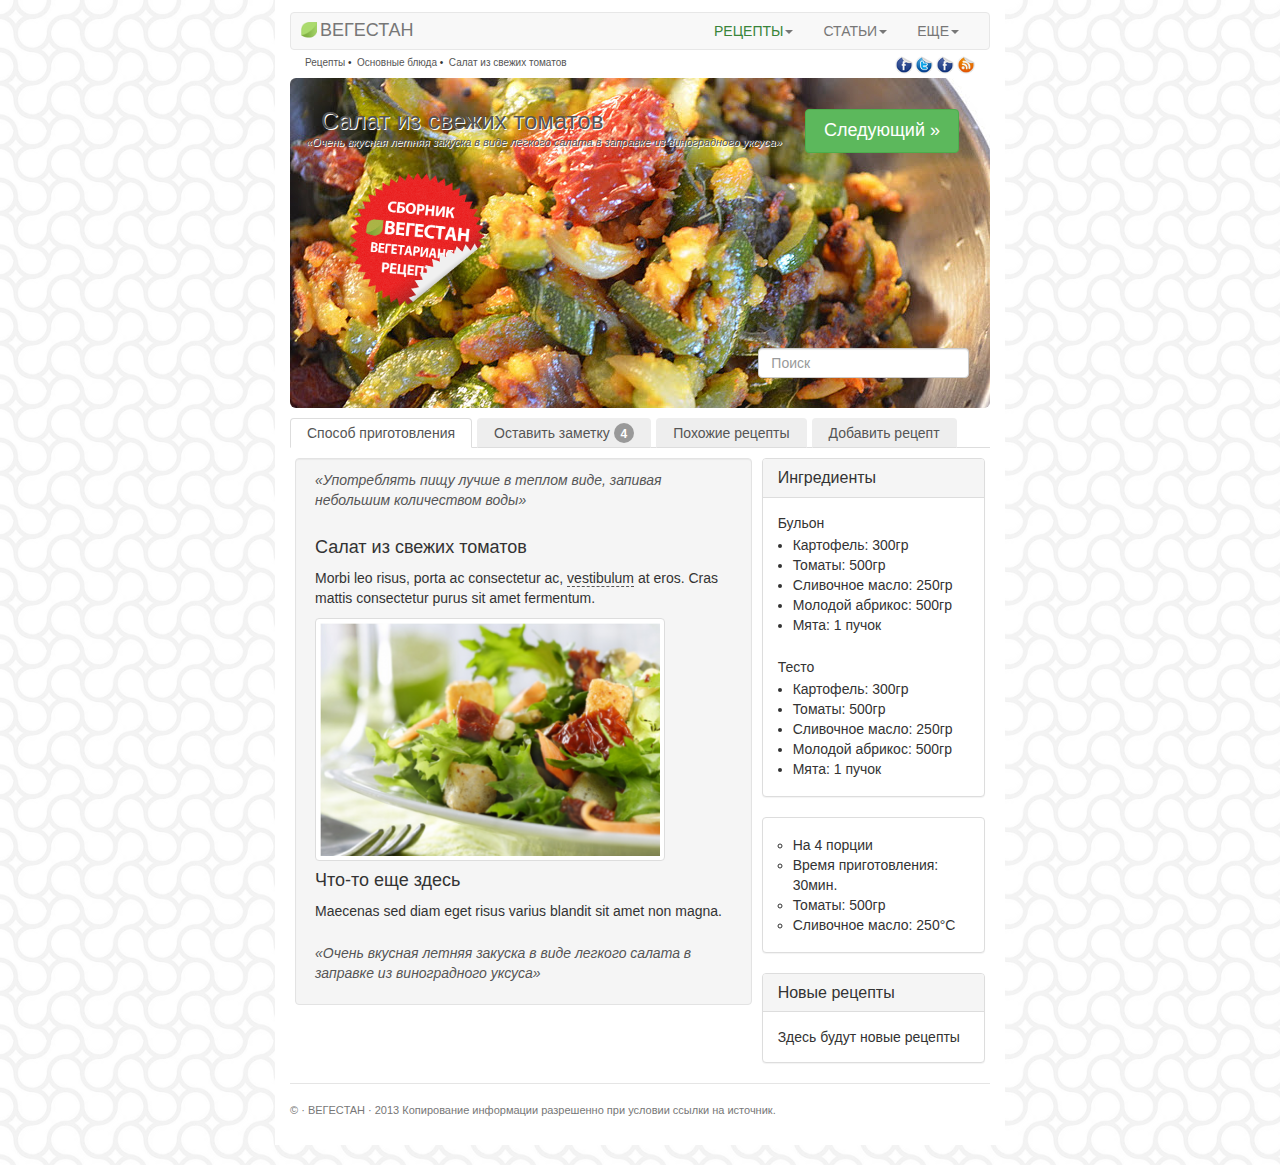
<file: jumbotron-narrow/index.html>
<!DOCTYPE html>
<html lang="en">
  <head>
    <meta charset="utf-8">
    <meta name="viewport" content="width=device-width, initial-scale=1.0">
    <meta name="description" content="">
    <meta name="author" content="">
    <link rel="shortcut icon" href="./ico/favicon.png">
    <link rel="apple-touch-icon" href="./ico/apple-touch-icon-57.png"/>

    <title>BEГECTAH&nbsp;&ndash;&nbsp;сборник вегетарианских рецептов&nbsp;</title>

    <!-- Bootstrap core CSS -->
    <link href="./css/bootstrap.css" rel="stylesheet">
    <!-- Bootstrap theme -->
    <!-- <link href="./css/bootstrap-theme.min.css" rel="stylesheet"> -->

    <!-- Custom styles for this template -->
    <link href="./css/style.css" rel="stylesheet">

    <link rel="stylesheet" href="./css/shadowbox.css">
    <!-- HTML5 shim and Respond.js IE8 support of HTML5 elements and media queries -->
    <!--[if lt IE 9]>
      <script src="./js/html5shiv.js"></script>
      <script src="./js/respond.min.js"></script>
    <![endif]-->



  </head>

  <body>

<div class="container" style="background-color: #fff;padding-top:12px;">

 <!-- =============== Begin of Navigation Bar =============== -->

      <div class="navbar navbar-default">
        <div class="container">
          <div class="navbar-header">
            <button type="button" class="navbar-toggle" data-toggle="collapse" data-target=".navbar-collapse">
              <span class="icon-bar"></span>
              <span class="icon-bar"></span>
              <span class="icon-bar"></span>
            </button>
            <a class="navbar-brand hidden-xs" href="#"><img src="./img/leaf-rght-btt-20.png" width="16px" style="margin-right:3px;">ВЕГЕСТАН</a>
            <a class="navbar-brand visible-xs" href="#" style="margin-top:8px;margin-left:6px;"><img src="./img/leaf-rght-btt-20.png" width="16px" style="margin-right:3px;">ВЕГЕСТАН</a>
          </div>
          <div class="navbar-collapse collapse">
            <ul class="nav navbar-nav navbar-right">
              <li class="dropdown">
                <a href="#" class="dropdown-toggle" data-toggle="dropdown" style="color: rgb(57, 132, 57);">РЕЦЕПТЫ<b class="caret"></b></a>
                <ul class="dropdown-menu">
                  <li><a href="#">Салаты</a></li>
                  <li><a href="#">Супы</a></li>
                  <li><a href="#">Закуски</a></li>
                  <li class="divider"></li>
                  <li class="dropdown-header">Основные блюда</li>
                  <li><a href="#">Вторые блюда</a></li>
                  <li><a href="#">Выпечка</a></li>
                  <li class="divider"></li>
                  <li class="dropdown-header">Другое</li>
                  <li><a href="#">Хлеб</a></li>
                  <li><a href="#">Сладкое</a></li>
                </ul>
              </li>
              <li class="dropdown">
                <a href="#" class="dropdown-toggle" data-toggle="dropdown">СТАТЬИ<b class="caret"></b></a>
                <ul class="dropdown-menu">
                  <li><a href="#">О питании</a></li>
                  <li><a href="#">Чем заменить яйцо в выпечке</a></li>
                  <li><a href="#">Питание без мяса</a></li>
                  <li class="divider"></li>
                  <li class="dropdown-header">Последние статьи:</li>
                  <li><a href="#">Восполнение белка</a></li>
                  <li><a href="#">Гречневая каша</a></li>
                </ul>
              </li>
              <li class="dropdown">
                <a href="#" class="dropdown-toggle" data-toggle="dropdown">ЕЩЕ<b class="caret"></b></a>
                <ul class="dropdown-menu">
                  <li><a href="#">О питании</a></li>
                  <li><a href="#">Чем заменить яйцо в выпечке</a></li>
                  <li><a href="#">Питание без мяса</a></li>
                  <li class="divider"></li>
                  <li class="dropdown-header">Последние статьи:</li>
                  <li><a href="#">Восполнение белка</a></li>
                  <li><a href="#">Гречневая каша</a></li>
                </ul>
              </li>
            </ul>
          </div><!--/.nav-collapse -->
        </div>
      </div>

 <!-- =============== Begin of Jumbotron =============== -->

      <div class="crumbs" style="background-color:#fff;">
	      <div class="col-lg-12 " "padding-left: 2px;">&nbsp;&nbsp;
		      <div class="pull-left hidden-xs" style="padding-top: 5px;">
		      <a href="#">Рецепты</a>&nbsp;&bull;&nbsp;
		      <a href="#">Основные блюда</a>&nbsp;&bull;&nbsp;
		      <a href="#">Салат из свежих томатов</a>
	      	      </div>
		      <div class="pull-right" style="padding-top:3px;">
		      <a href="#"><img src="./img/social/facebook.png" width="18px"/></a>
		      <a href="#"><img src="./img/social/twitter.png" width="18px"/></a>
		      <a href="#"><img src="./img/social/facebook.png" width="18px"/></a>
		      <a href="#"><img src="./img/social/rss.png" width="18px"/></a>
		<!--	      
		      <a href="#"><img src="./img/marketing/vk-32.png" width="16px"/></a>
		      <a href="#"><img src="./img/marketing/fb-32.png" width="16px"/></a>
		      <a href="#"><img src="./img/marketing/tw-32.png" width="16px"/></a>
		      <a href="#"><img src="./img/marketing/email-32.png" width="16px"/></a>
		      <a href="#"><img src="./img/marketing/rss-32.png" width="16px"/></a>
		-->
	      	</div>
	      </div>
      </div>	      

	<div class="clearfix"></div>

      <div id="jumbotron" class="jumbotron";">
        <ul class="nav nav-pills pull-right hidden-xs">
<!--         <li class="active"><a href="#">Другой</a></li>
          <li><a href="#">Больше</a></li>
-->
		<a href="#"><button class="btn btn-success" type="button" style="font-size: 18px;padding: 8px 18px;margin-top:25px;margin-right: 15px;"> Следующий&nbsp;&raquo;</button></a>
		<!-- <a href="#"><button class="btn btn-default" type="button" style="font-size: 14px;padding: 7px 12px;"> Больше </button></a> -->
        </ul>

	<h1 style="text-shadow: 1px 1px 0px #fff;">Салат из свежих томатов</h1>
        <p class="lead" style="text-shadow: 1px 1px 0px #fff;">&laquo;Очень вкусная летняя закуска в виде легкого салата в заправке из виноградного уксуса&raquo;</p>
	<img src="./img/marketing/star-shape-sticker1.png" width="140px" class="hidden-xs" style="margin-left: 40px; margin-top: 5px;" />
	<div class="clearfix"></div>
		<div class="col-lg-4 pull-right hidden-xs" style="padding-top:20px";>
		    <form role="search">
			<div class="form-group" style="padding-left:2px; padding-top:20px;">
				<input type="text" class="form-control" placeholder="Поиск" style="width: 100%; height: 30px;">
			</div>
			<!-- <button type="submit" class="btn btn-default">Ok</button> -->
		    </form>
		</div>

      </div>




 <!-- =============== Begin of Tab Menu =============== -->

<!-- <div><p style="font-size:10px;padding-left:10px;"><hr/></p></div> -->

<ul class="nav nav-tabs hidden-xs" nav-justified id="myTab" style="line-height: 0.8;">
  <li class="active"><a data-toggle="tab" href="#recipetab">Способ приготовления</a></li>
  <li class=""><a data-toggle="tab" href="#notetab">Оставить заметку&nbsp;<span class="badge" style="padding-top: 5px;padding-bottom: 3px;">4</span></a></li>
  <li class=""><a data-toggle="tab" href="#similartab">Похожие рецепты</a></li>
  <li class=""><a href="#">Добавить рецепт</a></li>
</ul>
<ul class="nav nav-tabs visible-xs nav-justified" id="myTab" style="line-height: 0.8;">
  <li class="active"><a data-toggle="tab" href="#recipetab">Способ приготовления</a></li>
  <li class=""><a data-toggle="tab" href="#notetab">Оставить заметку&nbsp;<span class="badge" style="padding-top: 5px;padding-bottom: 3px;">4</span></a></li>
  <li class=""><a data-toggle="tab" href="#similartab">Похожие рецепты</a></li>
  <li class=""><a href="#">Добавить рецепт</a></li>
</ul>
<noscript>
  <div class="alert alert-danger" style="margin:12px 5px;">
    Please enable <a href="https://www.google.com/#q=How+to+enable+JavaScript+in+a+web+browser" target="_blank" class="alert-link">JavaScript</a> in a web browser for using navigation!
  </div>
</noscript>

  <div class="tab-content">
 <!-- ************** Begin of recipetab ************** -->

  <div class="tab-pane active" id="recipetab"> <!-- Begin of recipetab -->

<div class="row marketing">

        <div class="col-lg-8">

		<div class="well">
			<p style="font-size:14px ;color: rgb(85, 85, 85);"><i>&laquo;Употреблять пищу лучше в теплом виде, запивая небольшим количеством воды&raquo;</i></p>

			<h4>Салат из свежих томатов</h4>




			<p>Morbi leo risus, porta ac consectetur ac, <a href="#">vestibulum</a> at eros. Cras mattis consectetur purus sit amet fermentum.</p>
<a href="./img/vegetarianf.png" rel="shadowbox" title="Салат из овощей"><img src="./img/vegetarianf.png" width="350px" class="img-thumbnail" /></a>
			<!-- <img src="..." alt="..." class="img-thumbnail"> -->
		
			<h4>Что-то еще здесь</h4>
			<p>Maecenas sed diam eget risus varius blandit sit amet non magna.</p>
			<p style="font-size:14px ;color: rgb(85, 85, 85); padding-top:12px;"><i>&laquo;Очень вкусная летняя закуска в виде легкого салата в заправке из виноградного уксуса&raquo;</i></p>
		</div>
	</div> <!-- End of right content -->

	<div class="col-lg-4" >
		<div class="panel panel-default">
			<div class="panel-heading">
				<h3 class="panel-title">Ингредиенты</h3>
			</div>
			<div class="panel-body">
			Бульон
		          <ul class="ingred">
				<li>Картофель: 300гр</li>
				<li>Томаты: 500гр</li>
				<li>Сливочное масло: 250гр</li>
				<li>Молодой абрикос: 500гр</li>
				<li>Мята: 1 пучок</li>
		          </ul><br/>
			Тесто
		          <ul class="ingred">
				<li>Картофель: 300гр</li>
				<li>Томаты: 500гр</li>
				<li>Сливочное масло: 250гр</li>
				<li>Молодой абрикос: 500гр</li>
				<li>Мята: 1 пучок</li>
		          </ul>
			</div>
		</div>

		<div class="panel panel-default">
			<div class="panel-body">
				<ul class="ingred" type="circle">
					<li>На 4 порции</li>
					<li>Время приготовления: 30мин.</li>
					<li>Томаты: 500гр</li>
					<li>Сливочное масло: 250&deg;C</li>
				</ul>
			</div>
		</div>
	


		<div class="panel panel-default">
			<div class="panel-heading">
				<h3 class="panel-title">Новые рецепты</h3>
			</div>
			<div class="panel-body">
				Здесь будут новые рецепты
			</div>
		</div>

	</div> <!-- End of right sidebar -->

</div> <!-- End of Marketing row -->

  </div> <!-- End of recipetab -->
 <!-- ************** Begin of notetab ************** -->

  <div class="tab-pane" id="notetab"> <!-- Begin of notetab -->

<div class="row marketing">

        <div class="col-lg-8">

		<div class="well">
			<!-- <h4>Отзывы</h4> -->

			<blockquote>
			  <p>Помидоры лучше брать сорта "Бычье сердце", тогда салат становиться мясистым</p>
			  <small>Так считает Сережа кулинар</small>
			</blockquote>
	
			<blockquote>
			  <p>Очень хорошо с оливковым маслом первого, холодного отжима</p>
			  <small>Делится мнением Оксана сыроед</small>
			</blockquote>

			<blockquote>
			  <p>А мне больше понравилось с не рафинированным подсолнечным, и кстати лучше асафетиду не добавлять</p>
			  <small>Умничает Стасик </small>
			</blockquote>

			<blockquote class="pull-right">
			  <p>Очень хорошо с оливковым маслом первого, холодного отжима</p>
			  <small>Делится мнением Оксана сыроед</small>
			</blockquote>
		
			<p style="font-size:14px ;color: rgb(85, 85, 85); padding-top:12px;"><i>&laquo;Очень вкусная летняя закуска в виде легкого салата в заправке из виноградного уксуса&raquo;</i></p>
		</div>
	</div> <!-- End of right content -->

	<div class="col-lg-4">
		<div class="panel panel-default">
			<div class="panel-heading">
				<h3 class="panel-title">Заметки</h3>
			</div>
			<div class="panel-body">
			Бульон
		          <ul class="ingred">
				<li>Картофель: 300гр</li>
				<li>Томаты: 500гр</li>
				<li>Сливочное масло: 250гр</li>
				<li>Молодой абрикос: 500гр</li>
				<li>Мята: 1 пучок</li>
		          </ul><br/>
			</div>
		</div>

		<div class="panel panel-default">
			<div class="panel-body">
				<ul class="ingred" type="circle">
					<li>На 4 порции</li>
					<li>Время приготовления: 30мин.</li>
					<li>Томаты: 500гр</li>
					<li>Сливочное масло: 250&deg;C</li>
				</ul>
			</div>
		</div>

	</div> <!-- End of right sidebar -->

</div> <!-- End of Marketing row -->


 </div> <!-- End of notetab -->
 <!-- ************** Begin of similartab ************** -->
  <div class="tab-pane" id="similartab"> <!-- Begin of similartab -->

<div class="row marketing">

        <div class="col-lg-8" style="padding-left: 2px; padding-right: 10px;">

		<div class="well">
			<h4 style="color: rgb(85, 85, 85);">Салаты</h4>

			<div class="media">
			  <a class="pull-left" href="#">
			    <img class="media-object" src="[data-uri]" alt="64x64" data-src="holder.js/64x64" style="width: 64px; height: 64px;"></img>
			  </a>
			  <div class="media-body">
			    <h4 class="media-heading">Салат из броколи</h4>
			    Cras sit amet nibh libero, in gravida nulla. Nulla vel metus scelerisque ante sollicitudin commodo.
			  </div>
			</div>

			<div class="media">
			  <a class="pull-left" href="#">
			    <img class="media-object" src="[data-uri]" alt="64x64" data-src="holder.js/64x64" style="width: 64px; height: 64px;"></img>
			  </a>
			  <div class="media-body">
			    <h4 class="media-heading">Сушенный помидор на вилке</h4>
			    Cras sit amet nibh libero, in gravida nulla. Nulla vel metus scelerisque ante sollicitudin commodo.
			  </div>
			</div>

			<div class="media">
			  <a class="pull-left" href="#">
			    <img class="media-object" src="[data-uri]" alt="64x64" data-src="holder.js/64x64" style="width: 64px; height: 64px;"></img>
			  </a>
			  <div class="media-body">
			    <h4 class="media-heading">Абрикосы в томатной пасте</h4>
			    Cras sit amet nibh libero, in gravida nulla. Nulla vel metus scelerisque ante sollicitudin commodo.
			  </div>
			</div>

			<h4 style="color: rgb(85, 85, 85);">Супы</h4>

			<div class="media">
			  <a class="pull-left" href="#">
			    <img class="media-object" src="[data-uri]" alt="64x64" data-src="holder.js/64x64" style="width: 64px; height: 64px;"></img>
			  </a>
			  <div class="media-body">
			    <h4 class="media-heading">Суп помидорный</h4>
			    Cras sit amet nibh libero, in gravida nulla. Nulla vel metus scelerisque ante sollicitudin commodo.
			  </div>
			</div>

			<div class="media">
			  <a class="pull-left" href="#">
			    <img class="media-object" src="[data-uri]" alt="64x64" data-src="holder.js/64x64" style="width: 64px; height: 64px;"></img>
			  </a>
			  <div class="media-body">
			    <h4 class="media-heading">Борщ</h4>
			    Cras sit amet nibh libero, in gravida nulla. Nulla vel metus scelerisque ante sollicitudin commodo.
			  </div>
			</div>

			<p style="font-size:14px ;color: rgb(85, 85, 85); padding-top:12px;"><i>&laquo;Очень вкусная летняя закуска в виде легкого салата в заправке из виноградного уксуса&raquo;</i></p>
		</div>
	</div> <!-- End of right content -->

	<div class="col-lg-4" style="padding-right: 1px; padding-left: 10px; ">

		<div class="list-group">
			<a class="list-group-item" href="#"> Напитки </a>
			<a class="list-group-item" href="#"> Салаты </a>
			<a class="list-group-item" href="#"> Закуски </a>
			<a class="list-group-item" href="#"> Основные блюда </a>

			<!-- <p>Some text here be with</p> -->
		</div>

		<div class="panel panel-default">
			<div class="panel-body">
				<ul class="ingred" type="circle">
					<li>Ссылка</li>
					<li>Ссылка</li>
				</ul>
			</div>
		</div>

	</div> <!-- End of right sidebar -->

</div> <!-- End of Marketing row -->

  </div> <!-- End of similartab -->
</div> <!-- End of tab-content -->


 <!-- =============== Begin of Footer  =============== -->

     <div class="footer">
        <p>&copy; &middot;&nbsp;BEГECTAH&nbsp;&middot; 2013 Копирование информации разрешенно при условии ссылки на источник.</p><br/>
      </div>

    </div> <!-- /container -->

    <!-- Bootstrap core JavaScript
    ================================================== -->
    <!-- Placed at the end of the document so the pages load faster -->


    <script src="./js/jquery.js"></script>
    <script src="./js/bootstrap.min.js"></script>
    <script src="./js/holder.js"></script>

    <script type="text/javascript" src="./js/shadowbox.js"></script>
<script>
  $(function () {
    $('#myTab a:first').tab('show')
  })
</script>
<script>
$(document).ready(function(){
var images = ['bg1.png', 'bg2.jpg', 'bg3.jpg'];
$('#jumbotron').css({'background-image': 'url(img/jumbobg/' + images[Math.floor(Math.random() *      images.length)] + ')'});
});
</script>
<script type="text/javascript">
Shadowbox.init();
</script>
  </body>
</html>
</file>
<file: jumbotron-narrow/css/style.css>
/* Space out content a bit */
body {
  /* padding-top: 20px; */
  padding-bottom: 20px;
  background-image: url(../img/bg.png); /* Путь к фоновому изображению */
  background-color: #fff; /* Цвет фона */
}

/* Everything but the jumbotron gets side spacing for mobile first views */
.header,
.marketing,
.footer {
  padding-left: 15px;
  padding-right: 15px;
}

/* Custom page header */
.header {
  border-bottom: 1px solid #e5e5e5;
}
/* Make the masthead heading the same height as the navigation */
.header h3 {
  margin-top: 0;
  margin-bottom: 0;
  line-height: 40px;
  padding-bottom: 19px;
  font-size: 23px;
}

/* Custom button color */

a {
color:  rgb(51, 51, 51);
}

a:hover, a:focus {
    color: rgb(51, 51, 51);
    text-decoration: underline;
}

.nav > li > a {
    padding: 8px 15px;
}

.nav-tabs > li > a {
    background-color: #eeeeee;
    padding: 4px 16px;
    color: rgb(85, 85, 85);
    border-bottom: 1px solid #dddddd;
	margin-right:5px;
}

.nav-tabs > li > a:hover, .nav-tabs > li > a:focus {
    color: rgb(51, 51, 51);
    background-color: #dddddd;
}

.navbar {
    margin-bottom: 2px;
    min-height: 30px;
}

.navbar-brand {
    padding: 7px 10px 5px 10px;
}

.nav-pills > li.active > a, .nav-pills > li.active > a:focus {
    color: rgb(255, 255, 255);
    background-color: rgb(92, 184, 92);
}

.nav-pills > li.active > a:hover {
    color: rgb(255, 255, 255);
    background-color: rgb(71, 164, 71);
}

.dropdown-menu > li > a:hover, .dropdown-menu > li > a:focus {
    background-color: rgb(71, 164, 71);
}

/* Custom page footer */
.footer {
  padding-top: 19px;
  color: #777;
  border-top: 1px solid #e5e5e5;
}

/* Customize container */
@media (min-width: 768px) {
  .container {
    max-width: 730px;
  }
}
.container-narrow > hr {
  margin: 30px 0;
}

/* Main marketing message and sign up button */
.crumbs {
    padding-top: 1px;
    padding-bottom: 0;
    text-align: left;
    margin-bottom: 2px;
    min-height:24px;
    line-height: 1;
}

.crumbs > .col-lg-12 {
    //padding-top: 5px;
//    padding-left: 10px;
//    color: rgb(85, 85, 85);
    font-size:10px;
}
.crumbs > .col-lg-12 > div > a {
    color: rgb(85, 85, 85);
    font-size:10px;
}

.jumbotron {
    border-bottom: 1px solid #e5e5e5;
    padding-top: 6px;
    padding-bottom: 6px;
    text-align: left;
    margin-bottom: 10px;
    min-height:330px;
}

.jumbotron h1 {
    line-height: 1;
    color: rgb(85, 85, 85);
    margin-top: 25px;
    margin-bottom: 2px;
    margin-left: 15px;
    font-size: 24px;
}

/*
.jumbotron .btn {
  font-size: 21px;
  padding: 14px 24px;
}
*/

.container .jumbotron {
    padding-right: 16px;
    padding-left: 16px;
}

.lead {
    font-size: 11px;
    color: rgb(85, 85, 85);
    font-style: italic;
}

/* Recipe content

/* Ingredients sidebar 
.col-lg-4 {
    padding-right: 0px;
    padding-left: 15px;
}*/
.col-lg-4, .col-lg-8 {
    padding-right: 5px;
    padding-left: 5px;
}

ul.ingred li
{
    margin-left: -25px;
    margin-top: 0px;
    margin-bottom: 0px;
} 
ul.ingred {
    margin-top: 2px;
    margin-bottom: 2px;
}

/* Supporting marketing content */
.marketing {
  margin: 10px 0 0 0;
}
.marketing p + h4 {
  margin-top: 28px;
}

.well {
    padding: 11px 19px 11px;margin-bottom: 15px;
    //min-width:170px;
}

.well > p > a {
    border-bottom: 1px dashed rgb(85, 85, 85);
    text-decoration: none;
}

.well > p > a:hover, .well > p > a:active, .well > p > a:focus {
    border-bottom: 0px;
    text-decoration: none;
}

blockquote {
	    padding: 5px 10px;
	    margin: 0px 0px 15px;
	    border-left: 3px solid rgb(238, 238, 238);
}

blockquote p {
	    font-size: 14px;
}

.form-control:focus {
    border-color: rgb(101, 201, 70);
    box-shadow: 0px 1px 1px rgba(0, 0, 0, 0.075) inset, 0px 0px 8px rgba(101, 201, 70, 0.6);
}


/* Responsive: Portrait tablets and up */
@media screen and (min-width: 768px) {
  /* Remove the padding we set earlier */
  .header,
  .marketing,
  .footer {
    padding-left: 0;
    padding-right: 0;
  }
  .footer {
    font-size: 11px;
  }
  /* Space out the masthead */
  .header {
    margin-bottom: 30px;
  }
  /* Remove the bottom border on the jumbotron for visual effect */
  .jumbotron {
    border-bottom: 0;
  }
}
</file>
<file: jumbotron-narrow/css/shadowbox.css>
#sb-title-inner,#sb-info-inner,#sb-loading-inner,div.sb-message{font-family:"HelveticaNeue-Light","Helvetica Neue",Helvetica,Arial,sans-serif;font-weight:200;color:#fff;}
#sb-container{position:fixed;margin:0;padding:0;top:0;left:0;z-index:999;text-align:left;visibility:hidden;display:none;}
#sb-overlay{position:relative;height:100%;width:100%;}
#sb-wrapper{position:absolute;visibility:hidden;width:100px;}
#sb-wrapper-inner{position:relative;border:1px solid #303030;overflow:hidden;height:100px;}
#sb-body{position:relative;height:100%;}
#sb-body-inner{position:absolute;height:100%;width:100%;}
#sb-player.html{height:100%;overflow:auto;}
#sb-body img{border:none;}
#sb-loading{position:relative;height:100%;}
#sb-loading-inner{position:absolute;font-size:14px;line-height:24px;height:24px;top:50%;margin-top:-12px;width:100%;text-align:center;}
#sb-loading-inner span{background:url(../img/shadowbox/loading.gif) no-repeat;padding-left:34px;display:inline-block;}
#sb-body,#sb-loading{background-color:#060606;}
#sb-title,#sb-info{position:relative;margin:0;padding:0;overflow:hidden;}
#sb-title,#sb-title-inner{height:26px;line-height:26px;}
#sb-title-inner{font-size:16px;}
#sb-info,#sb-info-inner{height:20px;line-height:20px;}
#sb-info-inner{font-size:12px;}
#sb-nav{float:right;height:16px;padding:2px 0;width:45%;}
#sb-nav a{display:block;float:right;height:16px;width:16px;margin-left:3px;cursor:pointer;background-repeat:no-repeat;}
#sb-nav-close{background-image:url(../img/shadowbox/close.png);}
#sb-nav-next{background-image:url(../img/shadowbox/next.png);}
#sb-nav-previous{background-image:url(../img/shadowbox/previous.png);}
#sb-nav-play{background-image:url(../img/shadowbox/play.png);}
#sb-nav-pause{background-image:url(../img/shadowbox/pause.png);}
#sb-counter{float:left;width:45%;}
#sb-counter a{padding:0 4px 0 0;text-decoration:none;cursor:pointer;color:#fff;}
#sb-counter a.sb-counter-current{text-decoration:underline;}
div.sb-message{font-size:12px;padding:10px;text-align:center;}
div.sb-message a:link,div.sb-message a:visited{color:#fff;text-decoration:underline;}
</file>
